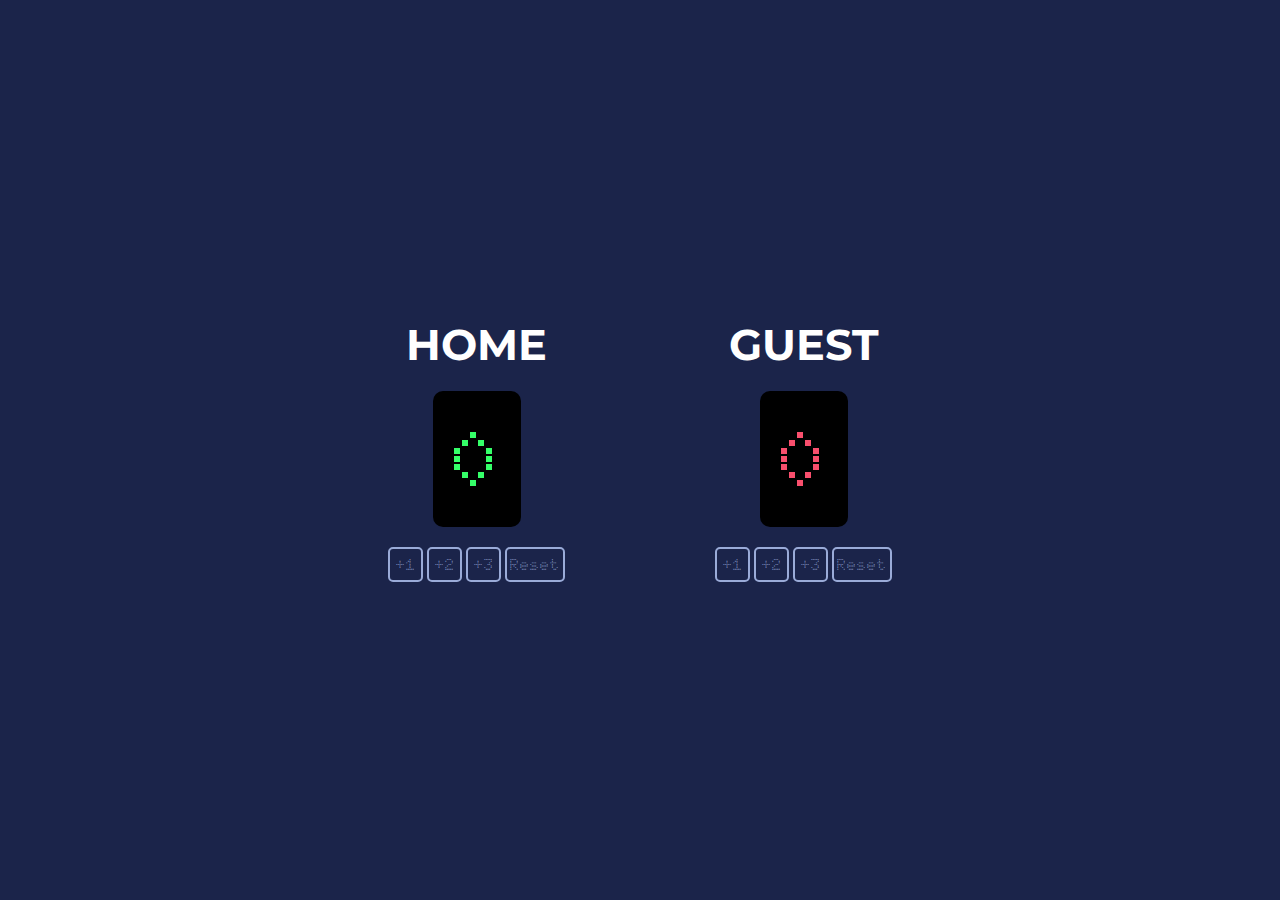
<file: index.html>
<!DOCTYPE html>
<html lang="en">

<head>
    <meta charset="UTF-8">
    <meta name="viewport" content="width=device-width, initial-scale=1.0">
    <title>Basketball Score Board</title>
    <script src="script.js" defer></script>
    <link rel="stylesheet" href="style.css">
</head>

<body>
    <section>
        <div class="home">
            <h2 class="hometag">HOME</h2>
            <button id="homeScore">0</button>
            <div>
                <button id="one" onclick="one()">+1</button>
                <button id="two" onclick="two()">+2</button>
                <button id="three" onclick="three()">+3</button>
                <button class="reset" onclick="reset()">Reset</button>
            </div>
        </div>

        <div class="guest">
            <h2 class="awaytag">GUEST</h2>
            <h1 id="awayScore">0</h1>
            <div>
                <button id="onealt" onclick="onealt()">+1</button>
                <button id="twoalt" onclick="twoalt()">+2</button>
                <button id="threealt" onclick="threealt()">+3</button>
                <button class="reset" onclick="resetalt()">Reset</button>
            </div>
        </div>
    </section>
</body>

</html>
</file>
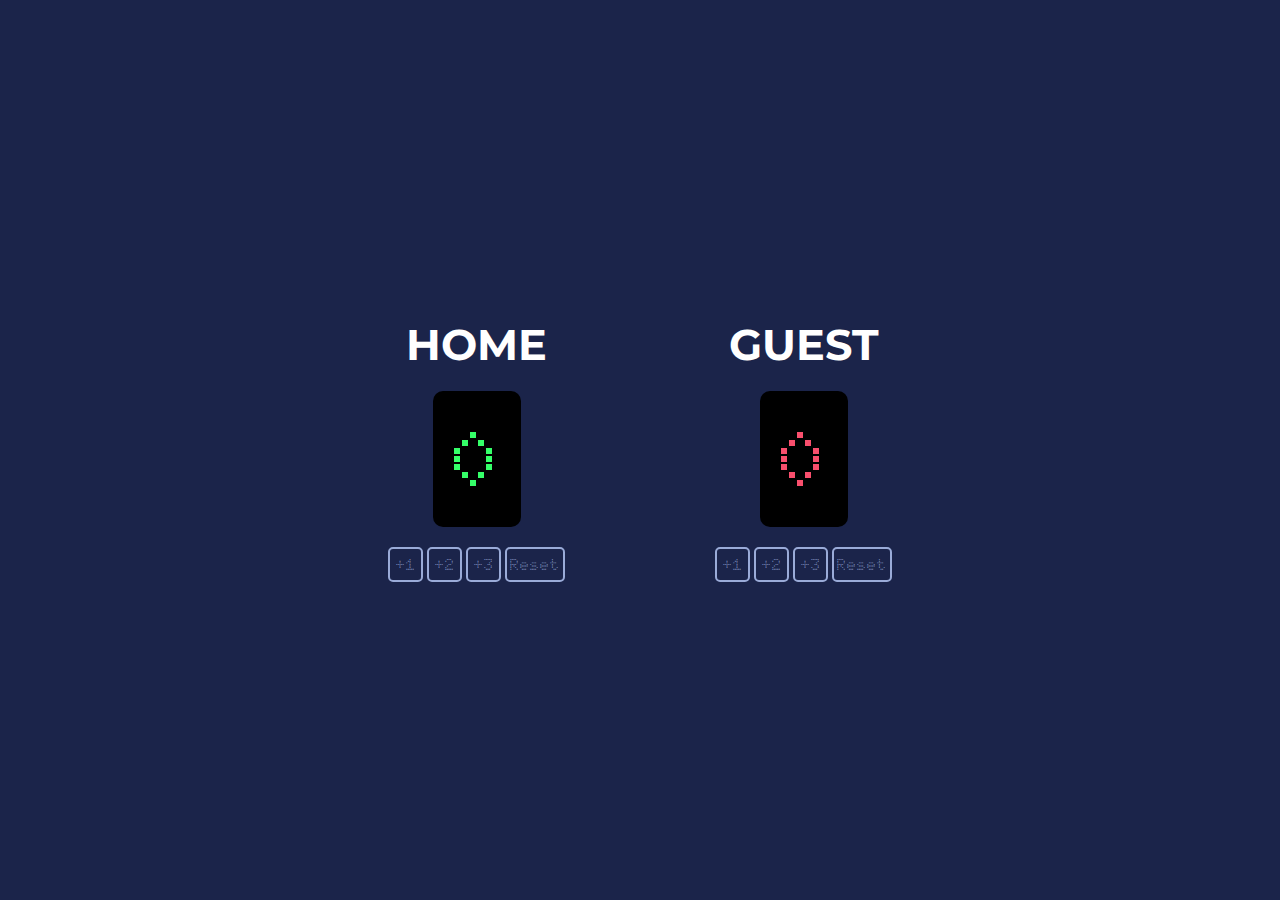
<file: basketbal.html>
<!DOCTYPE html>
<html lang="en">

<head>
    <meta charset="UTF-8">
    <meta name="viewport" content="width=device-width, initial-scale=1.0">
    <title>Basketball Score Board</title>
    <script src="basketball.js" defer></script>
    <link rel="stylesheet" href="basketball.css">
</head>

<body>
    <section>
        <div class="home">
            <h2 class="hometag">HOME</h2>
            <button id="homeScore">0</button>
            <div>
                <button id="one" onclick="one()">+1</button>
                <button id="two" onclick="two()">+2</button>
                <button id="three" onclick="three()">+3</button>
                <button class="reset" onclick="reset()">Reset</button>
            </div>
        </div>

        <div class="guest">
            <h2>GUEST</h2>
            <h1 id="awayScore">0</h1>
            <div>
                <button id="onealt" onclick="onealt()">+1</button>
                <button id="twoalt" onclick="twoalt()">+2</button>
                <button id="threealt" onclick="threealt()">+3</button>
                <button class="reset" onclick="resetalt()">Reset</button>
            </div>
        </div>
    </section>
</body>
</html>
</file>
<file: style.css>
@import url('https://fonts.googleapis.com/css2?family=Doto:wght@100..900&display=swap');
@import url('https://fonts.googleapis.com/css2?family=Montserrat:ital,wght@0,100..900;1,100..900&display=swap');

* {
    box-sizing: border-box;
    padding: 0;
    margin: 0;
}

body {
    display: flex;
    justify-content: center;
    align-items: center;
    height: 100vh;
    background-color: rgba(27,36,74,1);
    font-family: "Montserrat", sans-serif;
}

section {
    display: flex;
}

section > div:nth-child(2) {
    padding-left: 150px;
}

#homeScore, #awayScore {
    font-size: 5rem;
    background-color: black;
    color: #35FF69;
    font-family: "Doto", "Montserrat", sans-serif;
    border-radius: 10px;
    height: auto;
    width: auto;
    border: none;
    padding: 20px;
    margin: 0;
    font-weight: bold;
}

#awayScore {
    color: rgba(249,79,109,1);
}

#awayScore:hover, #homeScore:hover {
    cursor: default;
}

h2 {
    font-size: 2.7rem;
    padding-bottom: 1.2rem;
    color: white;
}

.hometag:hover {
    color: #35FF69;
    transition: 0.7s;
}

.awaytag:hover {
    color: rgba(249,79,109,1);
    transition: 0.7s;
}

.guest > div > button:hover {
    background-color: #D81E5B;
    transition: 0.5s;
}

button {
    width: 35px;
    height: 35px;
    background-color: transparent;
    border-radius: 5px;
    border-color: rgba(154, 171, 216, 1);
    color: rgba(154, 171, 216, 1);
    border-style: solid;
    margin-top: 20px;
    font-family: "Doto", "Montserrat", sans-serif;
    font-size: 1rem;
}

button:hover {
    background-color: #35FF69;
    transition: 0.5s;
    cursor: pointer;
}

button:active, .reset:active {
    transform: scale(0.8);
}

.reset:hover {
    cursor: default;
}

.reset {
    width: 60px;
}

.home, .guest {
    display: flex;
    flex-direction: column;
    align-items: center;
}

@media (min-width: 200px) and (max-width: 750px) {
    section {
        display: flex;
        flex-direction: column;
    }
    section > div:nth-child(2) {
        padding-left: 0;
        padding-top: 40px;
    }
}
</file>
<file: basketball.css>
@import url('https://fonts.googleapis.com/css2?family=Doto:wght@100..900&display=swap');
@import url('https://fonts.googleapis.com/css2?family=Montserrat:ital,wght@0,100..900;1,100..900&display=swap');

* {
    box-sizing: border-box;
    padding: 0;
    margin: 0;

     ul li::marker {
    color: var(--clr-Rose-800);
  }
}



body {
    display: flex;
    justify-content: center;
    align-items: center;
    height: 100vh;
    background-color: rgba(27,36,74,1);
    font-family: "Montserrat", sans-serif;
}


section {
 display: flex;


}

section > div:nth-child(2) {
    padding-left: 150px;


}




#homeScore {
    font-size: 5rem;
    background-color: black;
    color: #35FF69;
    font-family: "Doto", "Montserrat", sans-serif;
    border-radius: 10px;
    height: auto;
    width: auto;
    border: none;
    padding: 20px;
    margin: 0;
    font-weight: bold;


}


#awayScore {
    font-size: 5rem;
    background-color: black;
    color: rgba(249,79,109,1);
    font-family: "Doto", "Montserrat", sans-serif;
    border-radius: 10px;
    height: auto;
    width: auto;
    border: none;
    padding: 20px;
    margin: 0;
    font-weight: bold;


}

#awayScore:hover {
    cursor: default;
}

#homeScore:active {
    transform: scale(1);
}

#homeScore:hover {
    cursor: default;
}

h2 {
    font-size: 2.7rem;
    padding-bottom: 1.2rem;
    color: white;
}

.hometag:hover {
    color: #35FF69;
    transition: 0.7s;
}


h2:hover {
    color: #D81E5B;
    transition: 0.7s;
}


.guest > div > button:hover {
    background-color: #D81E5B;
    transition: 0.5s;
}

button {
    width: 35px;
    height: 35px;
    background-color: transparent;
    border-radius: 5px;
    border-color: rgba(154, 171, 216, 1);
    color: rgba(154, 171, 216, 1);
    border-style: solid;
    margin-top: 20px;
    font-family: "Doto", "Montserrat", sans-serif;
    font-size: 1rem;
}

button:hover {
    background-color: #35FF69;
    transition: 0.5s;
    cursor: pointer;
}

button:active {
    transform: scale(0.8);

}

.reset:active {
    transform: scale(0.8);
}

.reset:hover {
    cursor: default;
}

.reset {
    width: 60px;
}

.home {
    display: flex;
    flex-direction: column;
    align-items: center;
}

.guest {
    display: flex;
    flex-direction: column;
    align-items: center;

}


@media (min-width: 200px) and (max-width: 750px) {
    section {
        display: flex;
        flex-direction: column;
    }

    section > div:nth-child(2) {
        padding-left: 0;
        padding-top: 40px;
    
    
    }

    
  }
</file>
